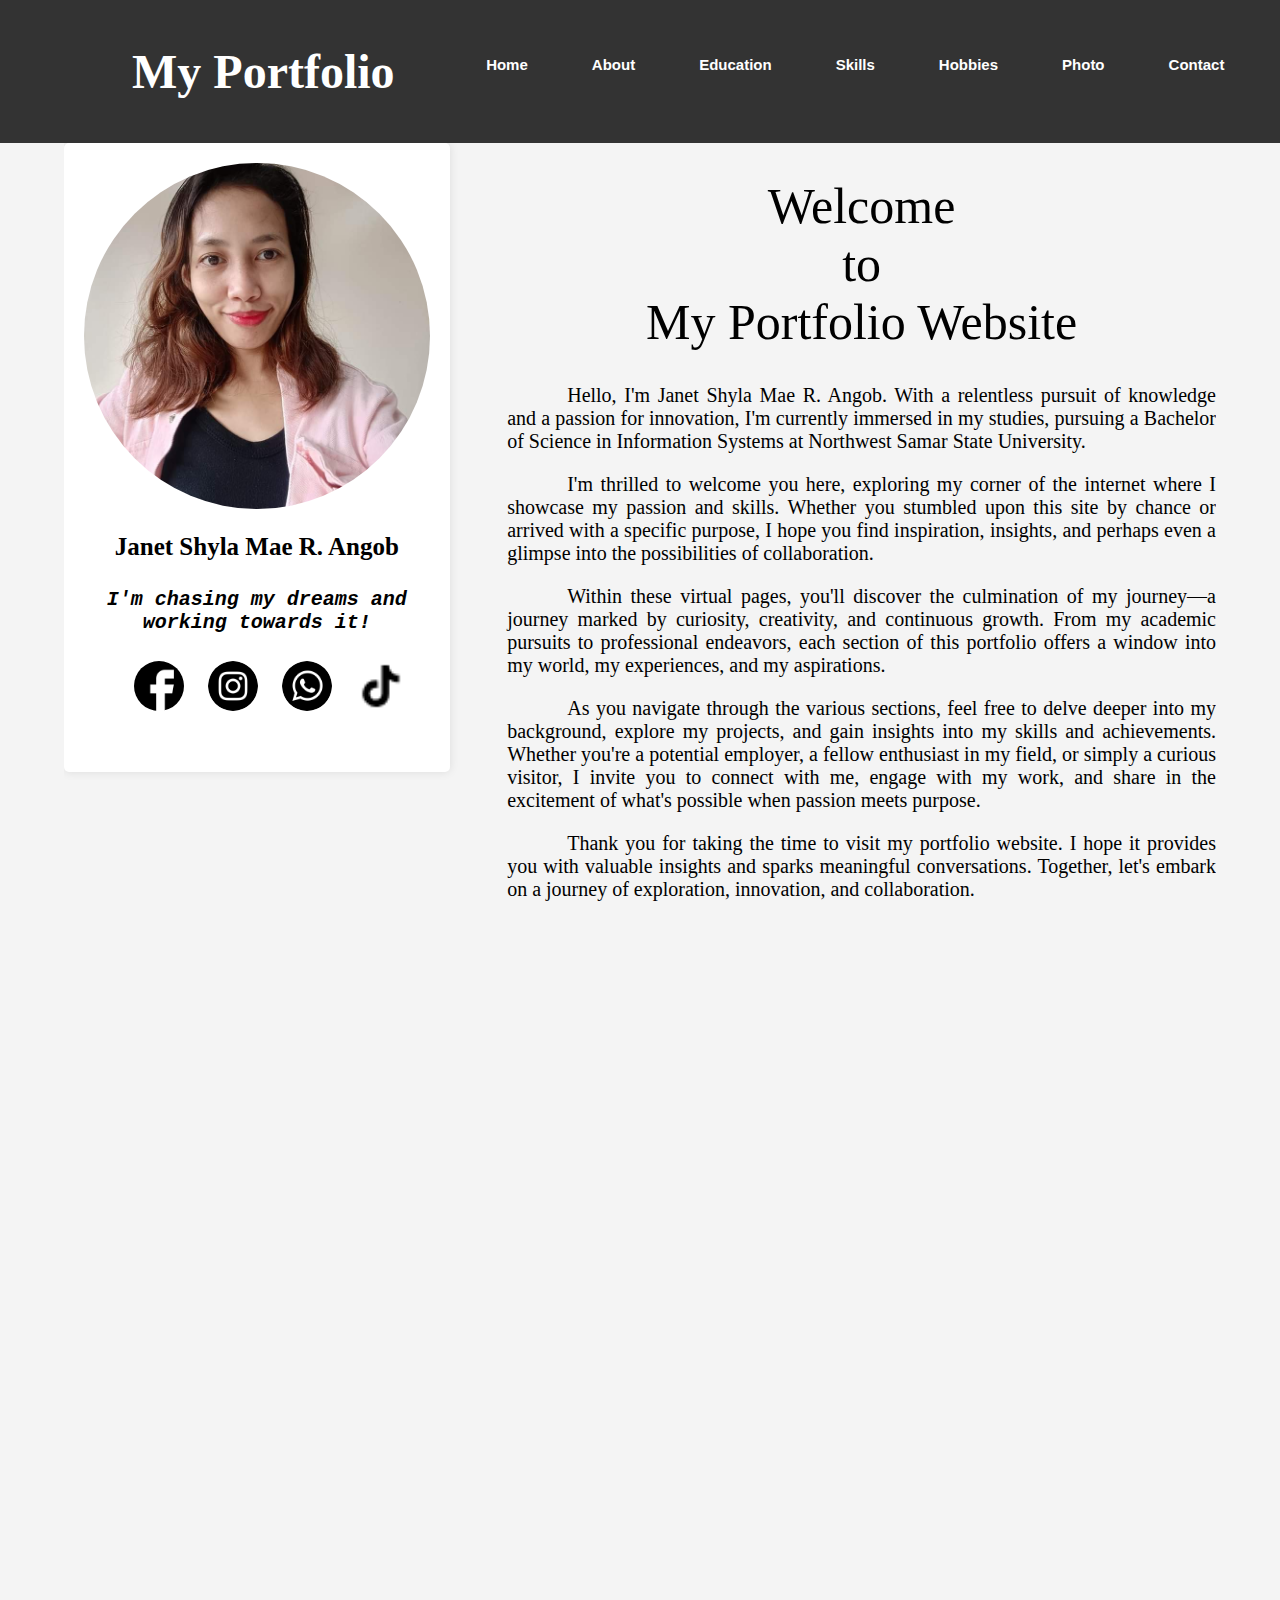
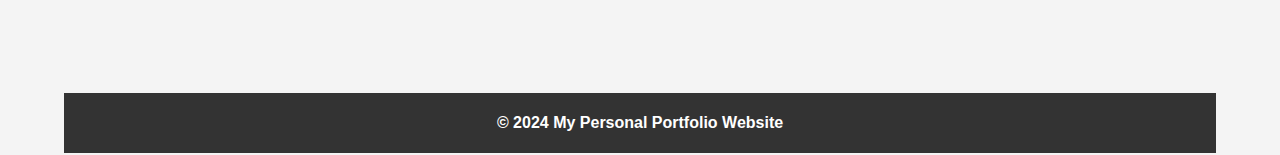
<file: index.html>
<!DOCTYPE html>
<html lang="en">
<head>
    <meta charset="UTF-8">
    <meta name="viewport" content="width=device-width, initial-scale=1.0">
    <title>Janet's Portfolio Websites</title>
    <link rel="stylesheet" href="style.css">
</head>
<body>
    <div>
        <nav>
            <ul>
                <li><a class="active" href="index.html">Home</a></li>
                <li><a href="about.html">About</a></li>
                <li><a href="education.html">Education</a></li>
                <li><a href="skills.html">Skills</a></li>
                <li><a href="hobbies.html">Hobbies</a></li>
                <li><a href="photo.html">Photo</a></li>
                <li><a href="contact.html">Contact</a></li>
            </ul>
        </nav>
    </div>

    <header>
        <h1>My Portfolio</h1>
    </header>
    <div class="container">     
       <div class="profile">
            <img src="janet id pic.jpg" alt="Profile Picture">
            <h2>Janet Shyla Mae R. Angob</h2>
            <h4>I'm chasing my dreams and working towards it!</h4>
            <ul class="social-icons">
                <li><a href="https://www.facebook.com/janetshylamae?mibextid=kFxxJD" target="_blank"> <img src="facebook_1051309.png"</i></a></li>
                <li><a href="https://instagram.com/janetshylamae" target="_blank"> <img src="instagram_1384015.png"</i></a></li>
                <li><a href="https://api.whatsapp.com/send?phone=+639915280059&text=Hello, more information!" target="_blank"> <img src="whatsapp_1384007.png"</i></a></li>
                <li><a href="https://www.tiktok.com/@janetshylamae?_t=8lMFdGzPAm5&_r=1" target="_blank"> <img src="tiktok-logo-24.png"</i></a></li>
            </ul>
        </div>
        
        <div class ="home">
            <div class ="home">
                <h1><span>Welcome</span> <br> <span>to</span> <br> <span>My</span> <span>Portfolio</span> <span>Website</span></h1>
    
                 <p>Hello, I'm Janet Shyla Mae R. Angob. With a relentless pursuit of knowledge and a passion for 
                    innovation, I'm currently immersed in my studies, pursuing a Bachelor of Science in 
                    Information Systems at Northwest Samar State University.</p>
                <p>I'm thrilled to welcome you here, exploring my corner of the internet where I showcase my 
                    passion and skills. Whether you stumbled upon this site by chance or arrived with a specific 
                    purpose, I hope you find inspiration, insights, and perhaps even a glimpse into the 
                    possibilities of collaboration.</p>
                <p>Within these virtual pages, you'll discover the culmination of my journey—a journey marked by 
                    curiosity, creativity, and continuous growth. From my academic pursuits to professional 
                    endeavors, each section of this portfolio offers a window into my world, my experiences, and 
                    my aspirations.</p>
                <p>As you navigate through the various sections, feel free to delve deeper into my background, 
                    explore my projects, and gain insights into my skills and achievements. Whether you're a 
                    potential employer, a fellow enthusiast in my field, or simply a curious visitor, I invite 
                    you to connect with me, engage with my work, and share in the excitement of what's possible 
                    when passion meets purpose.</p>
                <p>Thank you for taking the time to visit my portfolio website. I hope it provides you with 
                    valuable insights and sparks meaningful conversations. Together, let's embark on a journey of 
                    exploration, innovation, and collaboration.</p>
        </div>
           

             
</div>
    
    <footer>
        <p>&copy; 2024 My Personal Portfolio Website</p>
    </footer>

</body>
</html>
</file>
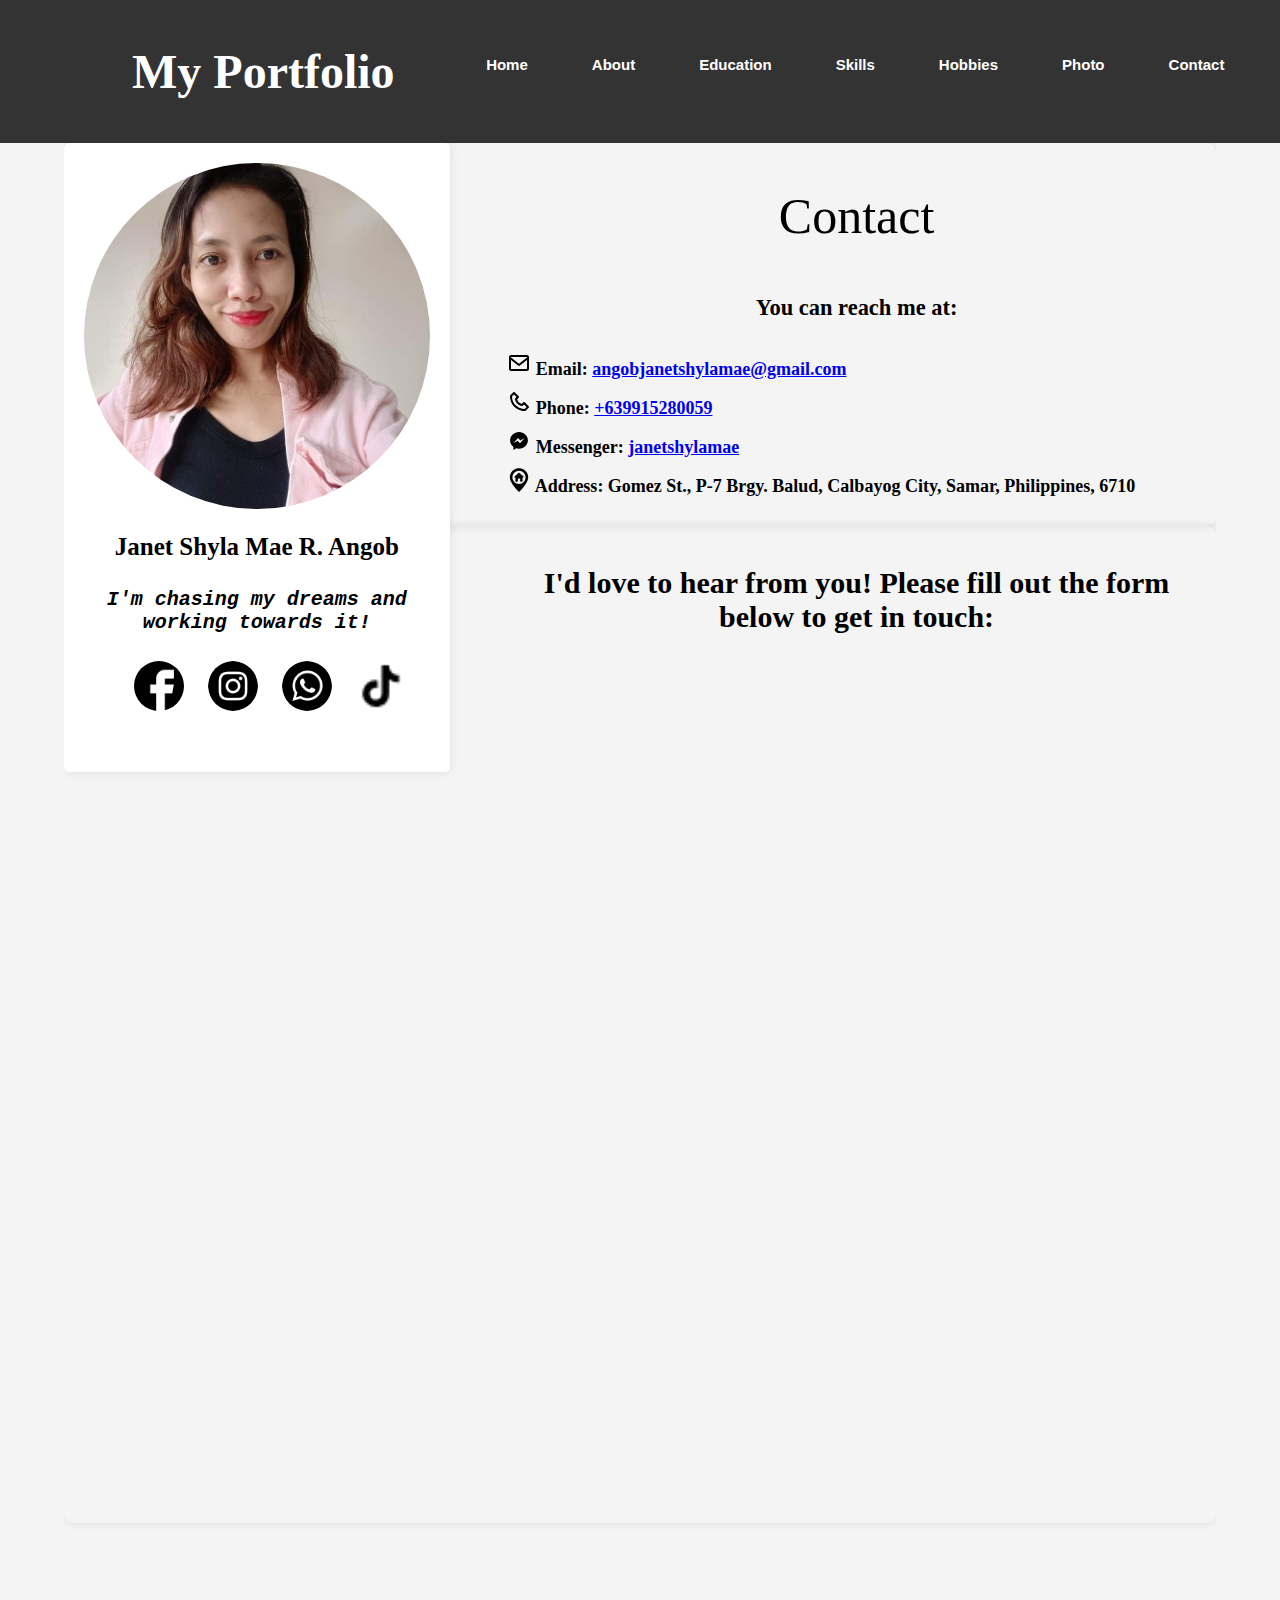
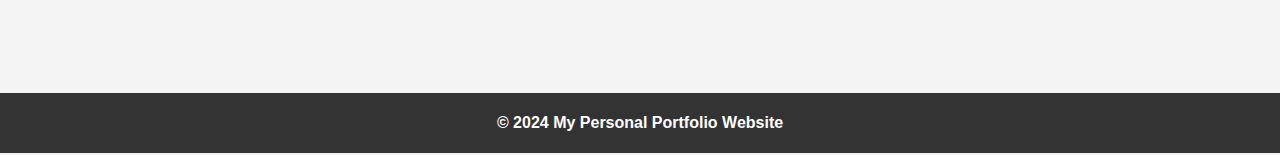
<file: contact.html>
<!DOCTYPE html>
<html lang="en">
<head>
    <meta charset="UTF-8">
    <meta name="viewport" content="width=device-width, initial-scale=1.0">
    <title>Contact</title>
    <link rel="stylesheet" href="style.css">
</head>
<body>
    <div>
        <nav>
            <ul>
                <li><a href="index.html">Home</a></li>
                <li><a href="about.html">About</a></li>
                <li><a href="education.html">Education</a></li>
                <li><a href="skills.html">Skills</a></li>
                <li><a href="hobbies.html">Hobbies</a></li>
                <li><a href="photo.html">Photo</a></li>
                <li><a class="active" href="contact.html">Contact</a></li>
            </ul>
        </nav>
    </div>

        <header>
            <h1>My Portfolio</h1>
        </header>
        <div class="container">
            <div class="profile">
                <img src="janet id pic.jpg" alt="Profile Picture">
                <h2>Janet Shyla Mae R. Angob</h2>
                <h4>I'm chasing my dreams and working towards it!</h4>
                <ul class="social-icons">
                    <li><a href="https://www.facebook.com/janetshylamae?mibextid=kFxxJD" target="_blank"> <img src="facebook_1051309.png"</i></a></li>
                    <li><a href="https://instagram.com/janetshylamae" target="_blank"> <img src="instagram_1384015.png"</i></a></li>
                    <li><a href="https://wa.me/qr/QV6JDZJONUANC1" target="_blank"> <img src="whatsapp_1384007.png"</i></a></li>
                    <li><a href="https://www.tiktok.com/@janetshylamae?_t=8lMFdGzPAm5&_r=1" target="_blank"> <img src="tiktok-logo-24.png"</i></a></li>
                </ul>
            </div>
    
      
        </header>
  
        <div class="contact">
            <h1><span>Contact</span></h1>
            <p><h3>You can reach me at:</h3></p>

                <ul>
                    <li><img src="envelope-regular-24.png"> Email: <a href="mailto: angobjanetshylamae@gmail.com">angobjanetshylamae@gmail.com</a></li>
                    <li><img src="phone-regular-24.png"> Phone: <a href="tel:+639915280059">+639915280059</a></li>
                    <li><img src="messenger-logo-24.png"> Messenger: <a href="https://m.me/janetshylamae" target="_blank">janetshylamae</a></li>
                    <li><img src="home_3203071.png"> Address: Gomez St., P-7 Brgy. Balud, Calbayog City, Samar, Philippines, 6710</li>
                </ul>
        </div>
            <div class="contact">
                <h2><p>I'd love to hear from you! Please fill out the form below to get in touch:</p></h2>
                <div class="form-container">
                    <iframe src="https://docs.google.com/forms/d/e/1FAIpQLScFDusjQ1h1ZbS2q9t3jSyKWdUYWKQmjYRYVRH6Z60IZ4z3Lg/viewform?embedded=true" width="100%" height="600" frameborder="0" marginheight="0" marginwidth="0">Loading…</iframe>
                </div>
            </div>
        </div>
    </div>

    <footer>
        <p>&copy; 2024 My Personal Portfolio Website</p>
    </footer>
    
</body>
</html>
</file>
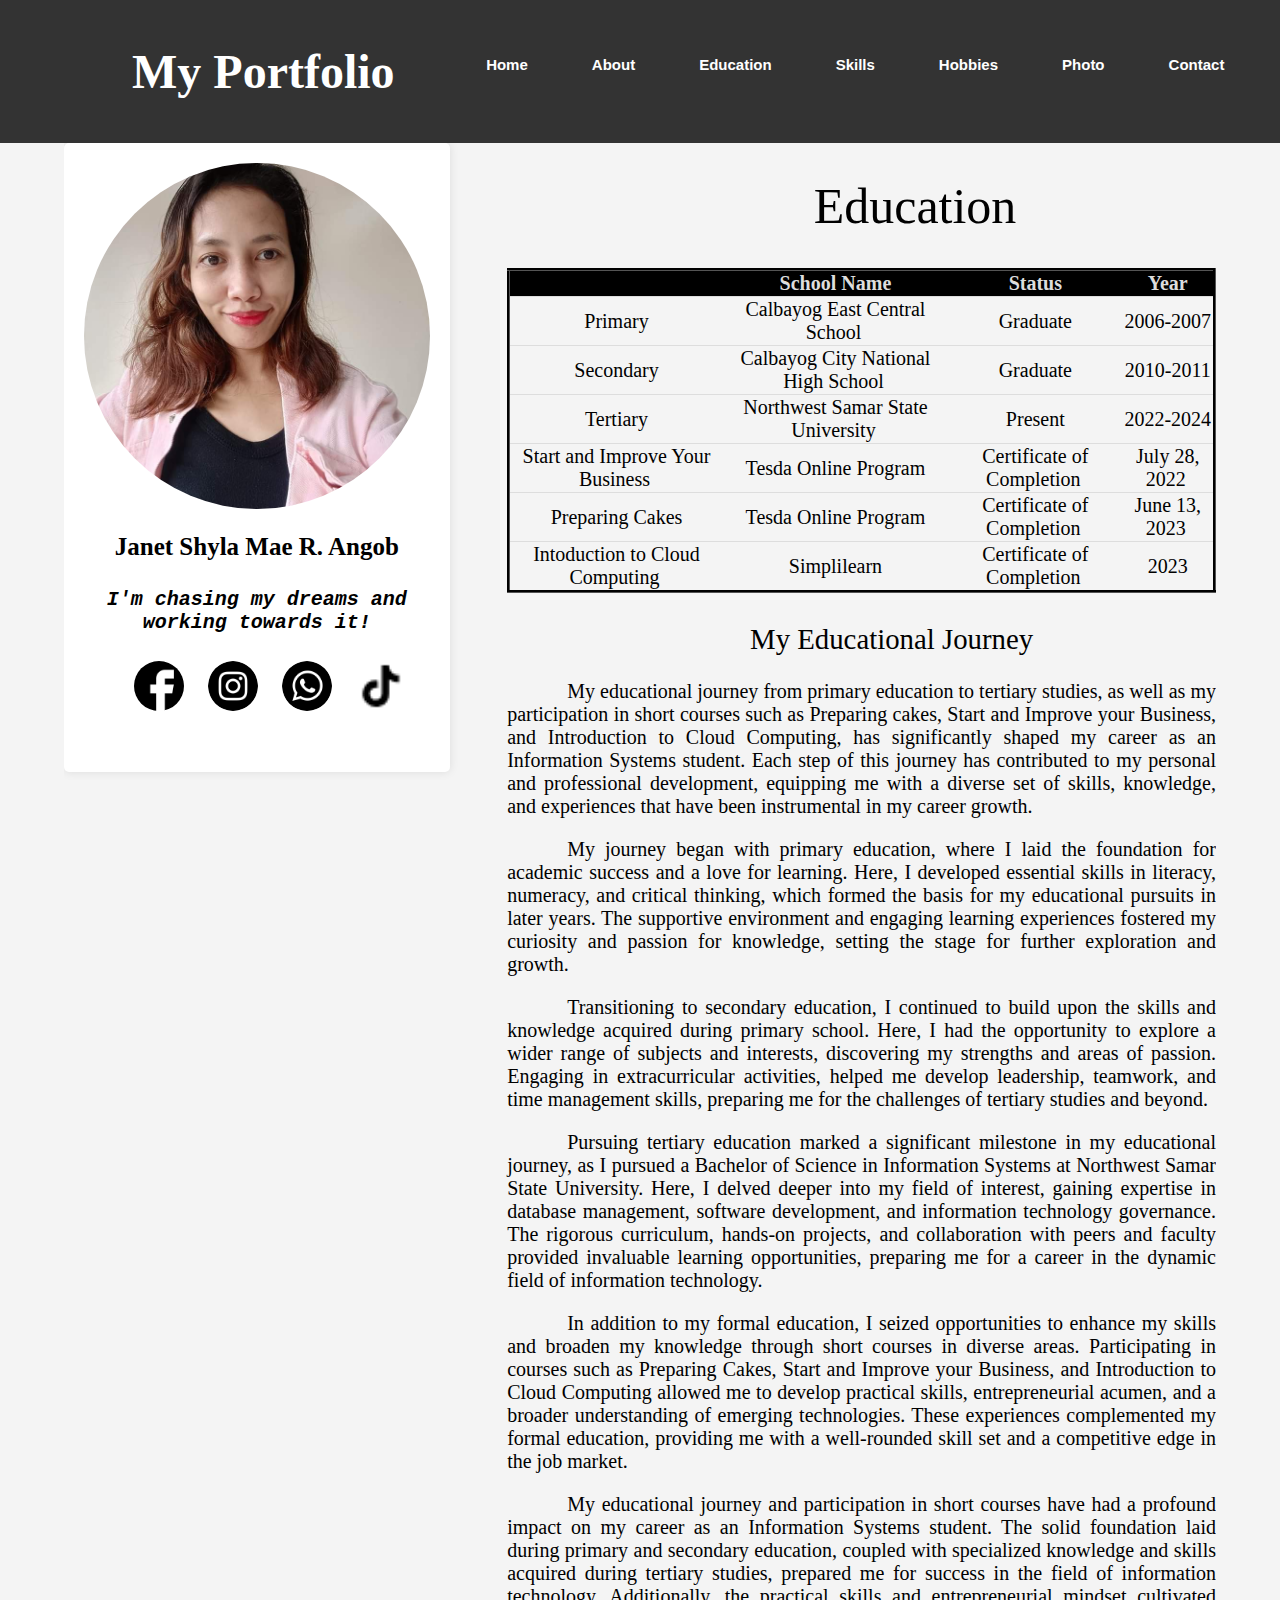
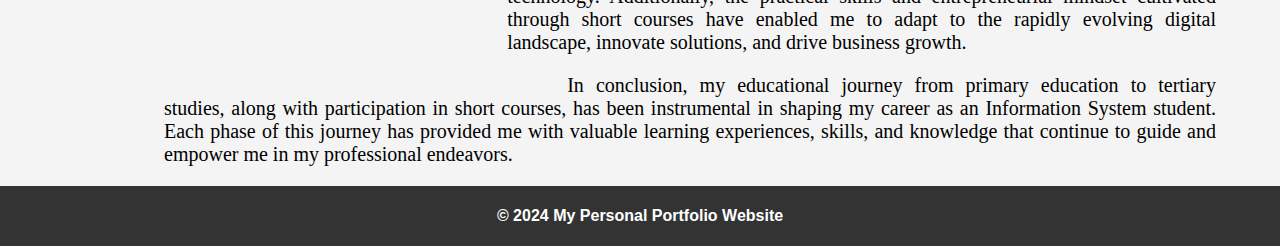
<file: education.html>
<!DOCTYPE html>
<html lang="en">
<head>
    <meta charset="UTF-8">
    <meta name="viewport" content="width=device-width, initial-scale=1.0">
    <title>Education</title>
    <link rel="stylesheet" href="style.css">
</head>
<body>
    <div>
        <nav>
            <ul>
                <li><a href="index.html">Home</a></li>
                <li><a href="about.html">About</a></li>
                <li><a class="active" href="education.html">Education</a></li>
                <li><a href="skills.html">Skills</a></li>
                <li><a href="hobbies.html">Hobbies</a></li>
                <li><a href="photo.html">Photo</a></li>
                <li><a href="contact.html">Contact</a></li>
            </ul>
        </nav>
    </div>

    <header>
        <h1>My Portfolio</h1>
    </header>
    <div class="container">
        <div class="profile">
            <img src="janet id pic.jpg" alt="Profile Picture">
            <h2>Janet Shyla Mae R. Angob</h2>
            <h4>I'm chasing my dreams and working towards it!</h4>
            <ul class="social-icons">
                <li><a href="https://www.facebook.com/janetshylamae?mibextid=kFxxJD" target="_blank"> <img src="facebook_1051309.png"</i></a></li>
                <li><a href="https://instagram.com/janetshylamae" target="_blank"> <img src="instagram_1384015.png"</i></a></li>
                <li><a href="https://wa.me/qr/QV6JDZJONUANC1" target="_blank"> <img src="whatsapp_1384007.png"</i></a></li>
                <li><a href="https://www.tiktok.com/@janetshylamae?_t=8lMFdGzPAm5&_r=1" target="_blank"> <img src="tiktok-logo-24.png"</i></a></li>
            </ul>
        </div>

        <div class="education">
            <h1><span>Education</span></h1>
                <table>
                    <tr>
                        <th></th>
                        <th>School Name</th>
                        <th>Status</th>
                        <th>Year</th>
                    </tr>

                    <tr>
                        <td>Primary</td>
                        <td>Calbayog East Central School</td>
                        <td>Graduate</td>
                        <td>2006-2007</td>
                    </tr>
                     
                    <tr>
                        <td>Secondary</td>
                        <td>Calbayog City National High School</td>
                        <td>Graduate</td>
                        <td>2010-2011</td>
                    </tr>
                    
                    <tr>
                        <td>Tertiary</td>
                        <td>Northwest Samar State University</td>
                        <td>Present</td>
                        <td>2022-2024</td>
                    </tr>

                    <tr>
                        <td>Start and Improve Your Business</td>
                        <td>Tesda Online Program</td>
                        <td>Certificate of Completion</td>
                        <td>July 28, 2022</td>
                    </tr>
                    
                    <tr>
                        <td>Preparing Cakes</td>
                        <td>Tesda Online Program</td>
                        <td>Certificate of Completion</td>
                        <td>June 13, 2023</td>
                    </tr>

                    <tr>
                        <td>Intoduction to Cloud Computing</td>
                        <td>Simplilearn</td>
                        <td>Certificate of Completion</td>
                        <td>2023</td>
                    </tr>
                </table>

                <h2><span>My Educational</span> <span>Journey</span></h2>
                    
                    <p>My educational journey from primary education to tertiary studies, 
                            as well as my participation in short courses such as Preparing cakes, 
                            Start and Improve your Business, and Introduction to Cloud Computing, 
                            has significantly shaped my career as an Information Systems student. 
                            Each step of this journey has contributed to my personal and professional 
                            development, equipping me with a diverse set of skills, knowledge, and 
                            experiences that have been instrumental in my career growth.</p>
    
                        <p>My journey began with primary education, where I laid the foundation for 
                            academic success and a love for learning. Here, I developed essential 
                            skills in literacy, numeracy, and critical thinking, which formed the basis 
                            for my educational pursuits in later years. The supportive environment and 
                            engaging learning experiences fostered my curiosity and passion for knowledge, 
                            setting the stage for further exploration and growth.</p>

                        <p>Transitioning to secondary education, I continued to build upon the skills and 
                            knowledge acquired during primary school. Here, I had the opportunity to explore
                            a wider range of subjects and interests, discovering my strengths and areas of 
                            passion. Engaging in extracurricular activities, helped me develop leadership, 
                            teamwork, and time management skills, preparing me for the challenges of tertiary 
                            studies and beyond.</p>
             
                        <p>Pursuing tertiary education marked a significant milestone in my educational 
                            journey, as I pursued a Bachelor of Science in Information Systems at Northwest 
                            Samar State University. Here, I delved deeper into my field of interest, gaining 
                            expertise in database management, software development, and information technology 
                            governance. The rigorous curriculum, hands-on projects, and collaboration with peers 
                            and faculty provided invaluable learning opportunities, preparing me for a career in 
                            the dynamic field of information technology.</p>

                        <p>In addition to my formal education, I seized opportunities to enhance my skills and 
                            broaden my knowledge through short courses in diverse areas. Participating in courses 
                            such as Preparing Cakes, Start and Improve your Business, and Introduction to Cloud 
                            Computing allowed me to develop practical skills, entrepreneurial acumen, and a broader 
                            understanding of emerging technologies. These experiences complemented my formal 
                            education, providing me with a well-rounded skill set and a competitive edge in the 
                            job market.</p>
          
                        <p>My educational journey and participation in short courses have had a profound impact 
                            on my career as an Information Systems student. The solid foundation laid during primary 
                            and secondary education, coupled with specialized knowledge and skills acquired during 
                            tertiary studies, prepared me for success in the field of information technology. 
                            Additionally, the practical skills and entrepreneurial mindset cultivated through short 
                            courses have enabled me to adapt to the rapidly evolving digital landscape, innovate 
                            solutions, and drive business growth.</p>
                        
                        <p>In conclusion, my educational journey from primary education to tertiary studies, along 
                            with participation in short courses, has been instrumental in shaping my career as an 
                            Information System student. Each phase of this journey has provided me with valuable 
                            learning experiences, skills, and knowledge that continue to guide and empower me in 
                            my professional endeavors.</p>
            </div>
        </div>
        <footer>
            <p>&copy; 2024 My Personal Portfolio Website</p>
        </footer>
</body>
</html>
</file>
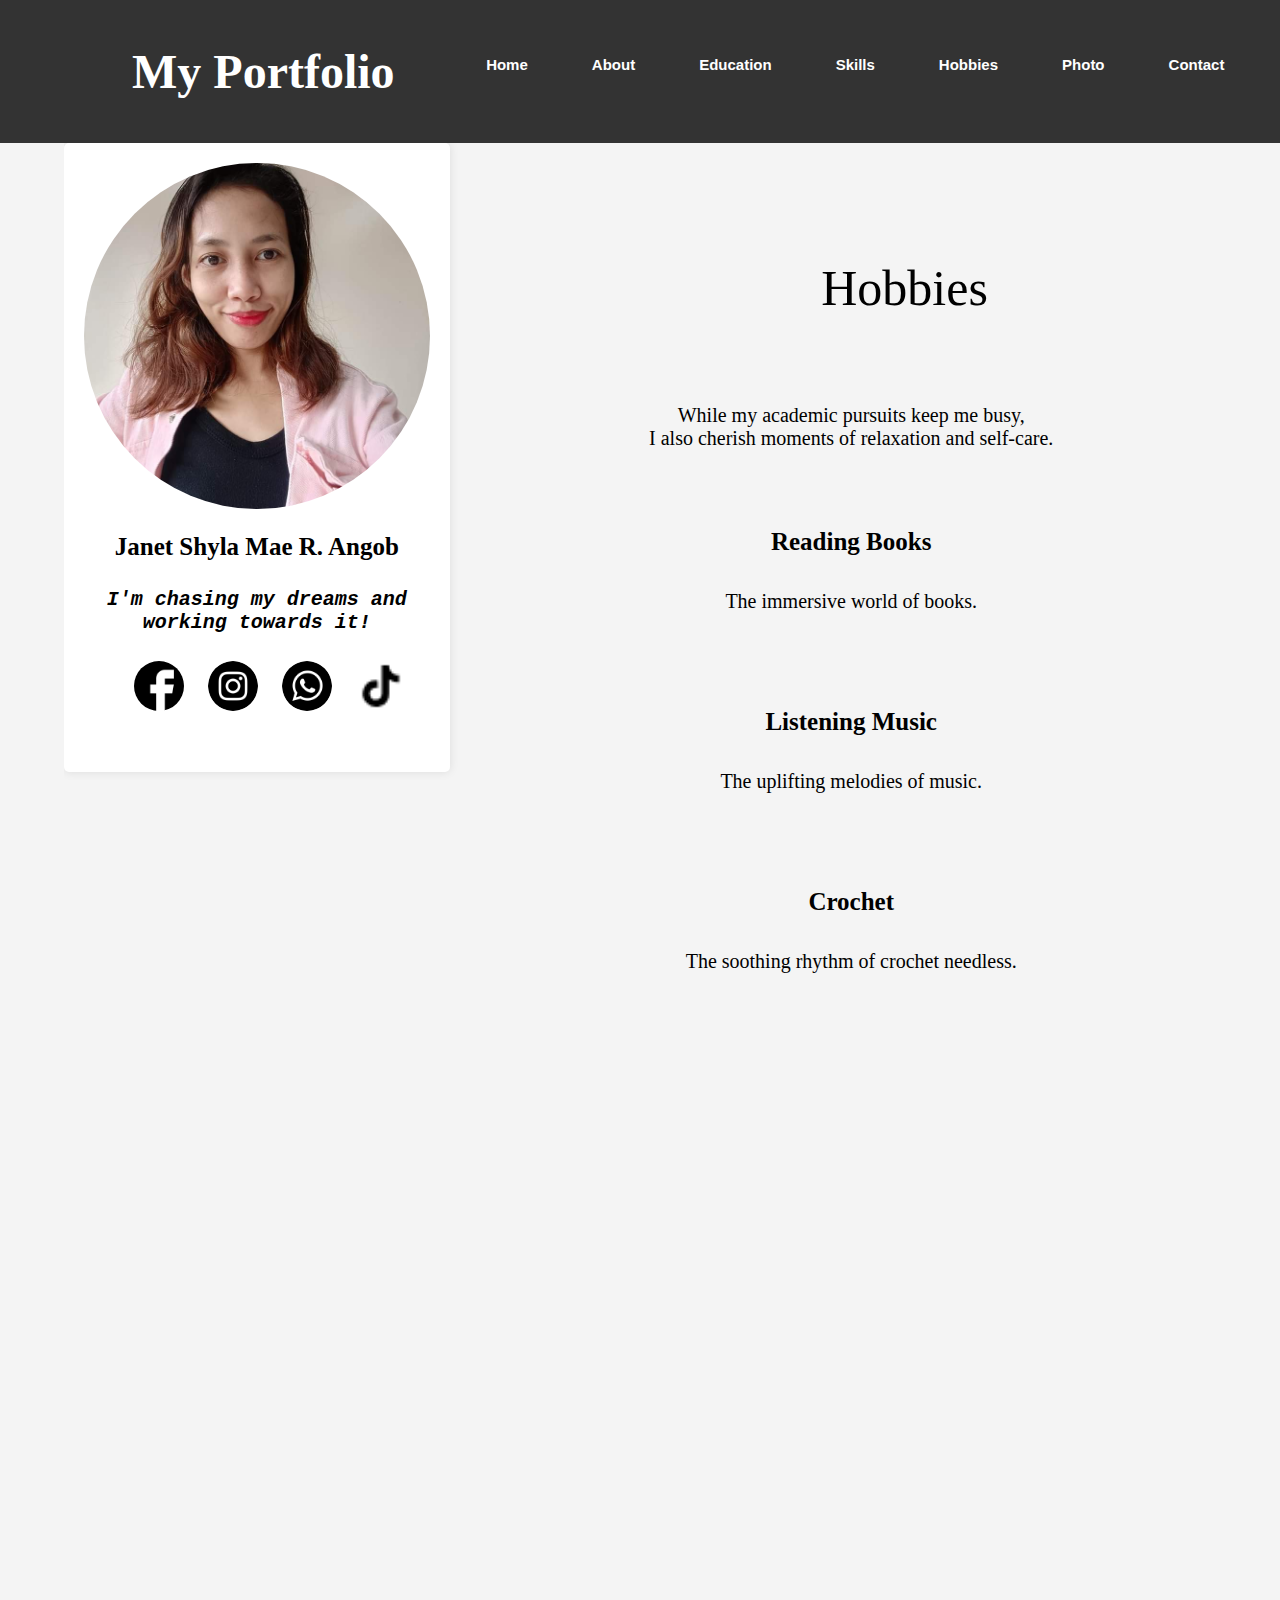
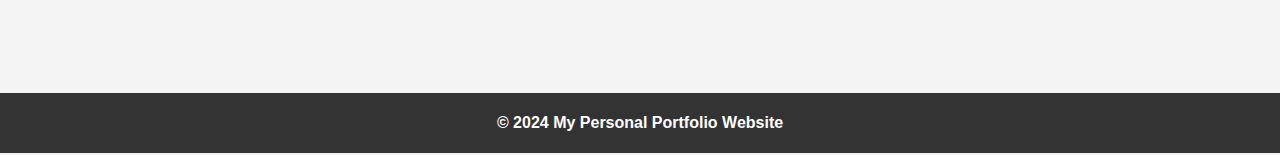
<file: hobbies.html>
<!DOCTYPE html>
<html lang="en">
<head>
    <meta charset="UTF-8">
    <meta name="viewport" content="width=device-width, initial-scale=1.0">
    <title>Hobbies</title>
    <link rel="stylesheet" href="style.css">
</head>
<body>
    <div>
        <nav>
            <ul>
                <li><a href="index.html">Home</a></li>
                <li><a href="about.html">About</a></li>
                <li><a href="education.html">Education</a></li>
                <li><a href="skills.html">Skills</a></li>
                <li><a class="active" href="hobbies.html">Hobbies</a></li>
                <li><a href="photo.html">Photo</a></li>
                <li><a href="contact.html">Contact</a></li>
            </ul>
        </nav>
    </div>

    <header>
        <h1>My Portfolio</h1>
    </header>
    <div class="container">
        <div class="profile">
            <img src="janet id pic.jpg" alt="Profile Picture">
            <h2>Janet Shyla Mae R. Angob</h2>
            <h4>I'm chasing my dreams and working towards it!</h4>
            <ul class="social-icons">
                <li><a href="https://www.facebook.com/janetshylamae?mibextid=kFxxJD" target="_blank"> <img src="facebook_1051309.png"</i></a></li>
                <li><a href="https://instagram.com/janetshylamae" target="_blank"> <img src="instagram_1384015.png"</i></a></li>
                <li><a href="https://wa.me/qr/QV6JDZJONUANC1" target="_blank"> <img src="whatsapp_1384007.png"</i></a></li>
                <li><a href="https://www.tiktok.com/@janetshylamae?_t=8lMFdGzPAm5&_r=1" target="_blank"> <img src="tiktok-logo-24.png"</i></a></li>
            </ul>
        </div>

        <div class="hobbies">
            <div class="container">
                <h1><span>Hobbies</span></h1>
                   
                    <div class="row">
                        <div class="card hobbiesText">
                            <div class="card-body">
                                <h4 class="card-title"></h4>
                                    <p class="card-text"> While  my academic pursuits keep me busy, <br> I also cherish moments of relaxation and self-care.</p>
                            </div>
                        </div>  
                    </div>
               
                
                <div class="row1">
                        <div class="card hobbiesText1">
                            <div class="card-body1">
                                <h4 class="card-title1">Reading Books</h4>
                                    <p class="card-text1"> The immersive world of books.</p>
                            </div>
                        </div>  
                </div>

                <div class="row2">
                        <div class="card hobbiesText2">
                            <div class="card-body2">
                                <h4 class="card-title2">Listening Music</h4>
                                    <p class="card-text2"> The uplifting melodies of music.</p>
                            </div>
                        </div>  
                </div>

                <div class="row3">
                    <div class="card hobbiesText3">
                        <div class="card-body">
                            <h4 class="card-title3">Crochet</h4>
                                <p class="card-text3"> The soothing rhythm of crochet needless.</p>
                        </div>
                    </div>  
                </div>

                    </div>
                        </div>
        </div>

        <footer>
            <p>&copy; 2024 My Personal Portfolio Website</p>
        </footer>

    </body>
    </html>
</file>
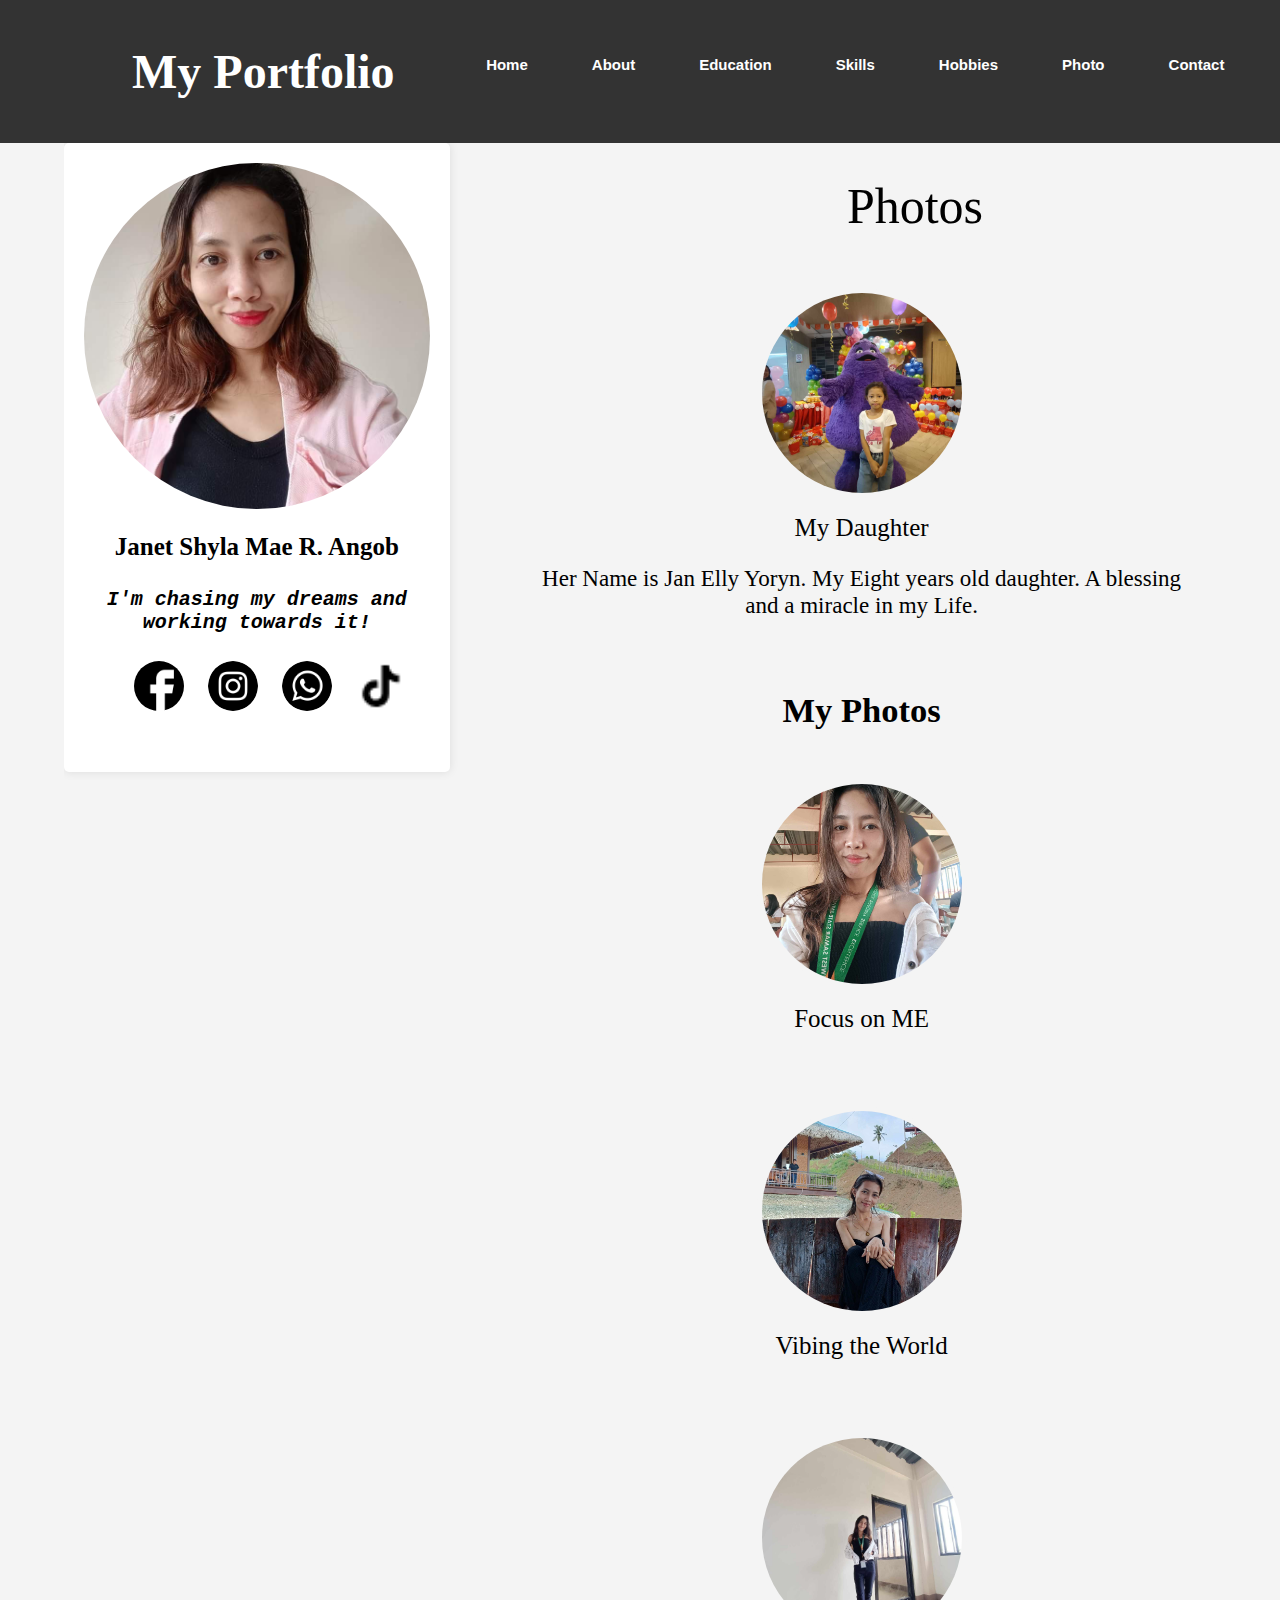
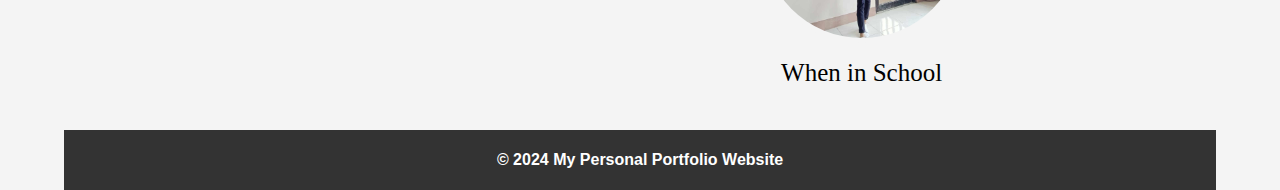
<file: photo.html>
<!DOCTYPE html>
<html lang="en">
<head>
    <meta charset="UTF-8">
    <meta name="viewport" content="width=device-width, initial-scale=1.0">
    <title>Janet's Websites</title>
    <link rel="stylesheet" href="style.css">
</head>
<body>
    <div>
        <nav>
            <ul>
                <li><a href="index.html">Home</a></li>
                <li><a href="about.html">About</a></li>
                <li><a href="education.html">Education</a></li>
                <li><a href="skills.html">Skills</a></li>
                <li><a href="hobbies.html">Hobbies</a></li>
                <li><a href="photo.html">Photo</a></li>
                <li><a class="active" href="contact.html">Contact</a></li>
            </ul>
        </nav>
    </div>

    <header>
        <h1>My Portfolio</h1>
    </header>
    <div class="container">
        <div class="profile">
            <img src="janet id pic.jpg" alt="Profile Picture">
            <h2>Janet Shyla Mae R. Angob</h2>
            <h4>I'm chasing my dreams and working towards it!</h4>
            <ul class="social-icons">
                <li><a href="https://www.facebook.com/janetshylamae?mibextid=kFxxJD" target="_blank"> <img src="facebook_1051309.png"</i></a></li>
                <li><a href="https://instagram.com/janetshylamae" target="_blank"> <img src="instagram_1384015.png"</i></a></li>
                <li><a href="https://wa.me/qr/QV6JDZJONUANC1" target="_blank"> <img src="whatsapp_1384007.png"</i></a></li>
                <li><a href="https://www.tiktok.com/@janetshylamae?_t=8lMFdGzPAm5&_r=1" target="_blank"> <img src="tiktok-logo-24.png"</i></a></li>
            </ul>
        </div>
        <div class="photos">
            <h1><span>Photos</span></h1>
            <div class="photos" id="photos">
            <div class="min-width">
                <div class="carousel owl-carousel">
                    <div class="card">
                        <div class="box">
                            <img src="jaja.jpg" alt="">
                            <div class="text">My Daughter</div>
                            <p>Her Name is Jan Elly Yoryn. My Eight years old daughter. A blessing and a miracle in my Life.</p>
                        </div>
                    </div>
                    
                    <h2 class="title">My Photos</h2>

                    <div class="card">
                        <div class="box">
                            <img src="img1.jpg" alt="">
                            <div class="text">Focus on ME</div>
                            <p></p>
                        </div>
                    </div>
                    <div class="card">
                        <div class="box">
                            <img src="img2.jpg" alt="">
                            <div class="text">Vibing the World</div>
                            <p></p>
                        </div>
                    </div>
                    <div class="card">
                        <div class="box">
                            <img src="img3.jpg" alt="">
                            <div class="text">When in School</div>
                            <p></p>
                        </div>
                    </div>
                    </div>
                </div>
            </div>
            </div>
        <footer>
            <p>&copy; 2024 My Personal Portfolio Website</p>
        </footer>
    </div>
    </body>
    </html>
</file>
<file: style.css>
body {
    margin: 0;
    padding: 0;
    background-color: #f4f4f4;
    width: 100%;
}

header {
    background-color: #333;
    color: #fff;
    padding: 12px;
    text-align: left;
    text-indent: 120px;
    font-size: x-large;
    font-family: cursive;
    font-weight: bold;
}

header h1 {
    animation: slideInLeft 3s;
}

@keyframes slideInLeft {
    0% { transform: translateX(-100%); }
    100% { transform: translateX(0); }
}

.slide-in-left {
    animation: slideInLeft 3s;
}

/* Mobile View Adjustments */
@media (max-width: 768px) {
    header {
        text-indent: 20px;
        font-size: large;
        padding: 10px;
        text-align: center;
    }

    header h1 {
        font-size: 24px;
    }
}

/* Nav */
nav {
    width: 90%;
    position: absolute;
    top: 0;
    left: 0;
    padding: 40px 8%;
    display: flex;
    align-items: center;
    justify-content: end;
}

nav ul li {
    list-style: none;
    display: inline-block;
    margin-left: 0px;
}

nav ul li a {
    font-family: sans-serif;
    text-decoration: none;
    color: #fff;
    font-weight: bold;
    font-size: 15px;
    border-radius: 200px;
    padding: 10px 30px;
}

nav ul li a:hover {
    background-color: rgb(148, 68, 11);
}

.container {
    width: 90%;
    margin: auto;
    overflow: hidden;
}

.profile {
    float: left;
    width: 30%;
    padding: 20px;
    background-color: #fff;
    border-radius: 5px;
    box-shadow: 0 0 10px rgba(0, 0, 0, 0.1);
    margin-right: 5%;
    margin-bottom: 80%;
}

.profile img {
    width: 100%;
    border-radius: 50%;
    margin-bottom: 20px;
    animation: bounce 5s;
}

@keyframes bounce {
    0%, 20%, 50%, 80%, 100% { transform: translateY(0); }
    40% { transform: translateY(-20px); }
    60% { transform: translateY(-10px); }
}

.bounce {
    animation: bounce 1s;
}

.profile h2 {
    text-align: center;
    font-weight: bolder;
    font-family: cursive;
    font-size: 25px;
    margin-top: 0;
}

.profile h4 {
    text-align: center;
    font-family: monospace;
    font-size: 20px;
    font-style: italic;
    justify-content: center;
}

.profile .social-icons img {
    display: inline-flex;
    align-items: center;
    height: 50px;
    width: 50px;
    list-style: none;
    padding: 0;
    text-align: center;
}

.profile .social-icons li {
    display: inline-block;
    margin: 0 10px;
}

.profile .social-icons li a {
    color: #333;
    font-size: 20px;
    text-decoration: none;
}

/* Mobile View Adjustments */
@media (max-width: 768px) {
    nav {
        padding: 20px 0%;
        justify-content: center;
    }

    nav ul li {
        display: inline-flex;
        margin-bottom: 5px;
        margin-top: 5%;
    }

    nav ul li a {
        font-size: 12px;
        padding: 8px 5px;
    }

    .container {
        width: 100%;
        margin: auto;
        overflow: hidden;
    }

    .profile {
        width: 100%;
        margin-right: 0;
        margin-bottom: 20px;
    }

    .profile h2 {
        font-size: 20px;
    }

    .profile h4 {
        font-size: 16px;
    }

    .profile .social-icons img {
        height: 40px;
        width: 40px;
    }

    .profile .social-icons li {
        margin: 0 5px;
    }
}

/* Home */
.home {
    justify-content: center;
    text-align: center;
    font-size: larger;
    margin-top: 5px;
}

.home h1 {
    font-weight: lighter;
    font-family: fantasy;
    font-size: 50px;
}

.home h1 > span {
    animation: glow 2s ease-in-out infinite;
}

@keyframes glow {
    0%, 100% {
        color: #fff;
        text-shadow: 0 0 12px #c57600, 0 0 50px #c57600, 0 0 100px #c57600;
    }

    10%, 90% {
        color: #101111;
        text-shadow: none;
    }
}

.home h1 > span:nth-child(1) {
    animation-delay: 4.1s;
}

.home h1 > span:nth-child(2) {
    animation-delay: 4.2s;
}

.home h1 > span:nth-child(3) {
    animation-delay: 4.3s;
}

.home h1 > span:nth-child(4) {
    animation-delay: 4.4s;
}

.home h1 > span:nth-child(5) {
    animation-delay: 4.5s;
}

.home h1 > span:nth-child(6) {
    animation-delay: 4.6s;
}

.home h1 > span:nth-child(7) {
    animation-delay: 4.7s;
}

.home p {
    justify-content: center;
    font-family: serif;
    text-align: justify;
    text-indent: 60px;
    font-size: 20px;
    margin-left: 100px;
}

/* Mobile View Adjustments */
@media (max-width: 768px) {
    .home {
        font-size: medium;
        padding: 20px;
    }

    .home h1 {
        font-size: 35px;
    }

    .home p {
        text-indent: 20px;
        margin-left: 0;
        font-size: 18px;
    }
}

/* About */
.about {
    justify-content: center;
    text-align: center;
    font-size: larger;
    margin-top: 5px;
}

.about h1 {
    font-weight: lighter;
    font-family: fantasy;
    font-size: 50px;
}

.about h1 > span {
    animation: glow 3s ease-in-out infinite;
}

@keyframes glow {
    0%, 100% {
        color: #fff;
        text-shadow: 0 0 12px #c57600, 0 0 50px #c57600, 0 0 100px #c57600;
    }

    10%, 90% {
        color: #101111;
        text-shadow: none;
    }
}

.about h1 > span:nth-child(2) {
    animation-delay: 4.15s;
}

.about h1 > span:nth-child(3) {
    animation-delay: 4.25s;
}

.about p {
    justify-content: center;
    text-align: justify;
    text-indent: 60px;
    margin-bottom: 20px;
    margin-left: 100px;
    margin-top: 20px;
    font-size: 20px;
    font-family: serif;
}

/* Mobile View Adjustments */
@media (max-width: 768px) {
    .about {
        font-size: medium;
        padding: 20px;
    }

    .about h1 {
        font-size: 35px;
    }

    .about p {
        text-indent: 20px;
        margin-left: 0;
        font-size: 18px;
    }
}


/* Education */
.education {
    justify-content: center;
    font-size: larger;
    text-align: justify;
    margin-left: 100px;
}

.education h1 {
    font-family: fantasy;
    font-weight: lighter;
    font-size: 50px;
    text-align: center;
    margin-left: 450px;
}

.education h1 > span {
    animation: glow 2s ease-in-out infinite;
}

@keyframes glow {
    0%, 100% {
        color: #fff;
        text-shadow: 0 0 12px #c57600, 0 0 50px #c57600, 0 0 100px #c57600;
    }

    10%, 90% {
        color: #101111;
        text-shadow: none;
    }
}

.education h1 > span:nth-child(2) {
    animation-delay: 4s;
}

.education table {
    margin-left: 100px;
    table-layout: auto;
    border: 3px groove black;
    border-collapse: collapse;
}

.education tr:hover {
    background-color: #c57600;
}

.education th,
.education td {
    font-family: serif;
    text-align: center;
    text-indent: 4px;
    font-size: 20px;
    border-bottom: 1px solid #ddd;
}

.education th {
    font-weight: bolder;
    background-color: black;
    color: #ddd;
}

.education p {
    justify-content: center;
    text-align: justify;
    text-indent: 60px;
    margin-bottom: 20px;
    margin-top: 20px;
    font-size: 20px;
    font-family: serif;
}

.education h2 {
    margin-top: 30px;
    text-align: center;
    font-family: fantasy;
    font-weight: lighter;
    text-indent: 60px;
}

.education h2 > span {
    animation: glow 2s ease-in-out infinite;
}

@keyframes glow {
    0%, 100% {
        color: #fff;
        text-shadow: 0 0 12px #c57600, 0 0 50px #c57600, 0 0 100px #c57600;
    }

    10%, 90% {
        color: #101111;
        text-shadow: none;
    }
}

.education h2 > span:nth-child(2) {
    animation-delay: 5s;
}

.education h2 > span:nth-child(3) {
    animation-delay: 5.2s;
}

/* Mobile View Adjustments */
@media (max-width: 768px) {
    .education {
        margin-left: 0;
        font-size: medium;
        padding: 20px;
    }

    .education h1 {
        font-size: 35px;
        margin-left: 0;
    }

    .education table {
        margin-left: 0;
        width: 100%;
        font-size: 18px;
    }

    .education th, .education td {
        font-size: 16px;
        padding: 10px;
    }

    .education p {
        text-indent: 20px;
        font-size: 18px;
    }

    .education h2 {
        text-indent: 20px;
        font-size: 28px;
    }
}



/* Skills */
.skills {
    justify-content: center;
    font-size: larger;
    text-align: justify;
    margin-left: 100px;
}

.skills h1 {
    font-weight: lighter;
    font-family: fantasy;
    font-size: 50px;
    text-align: center;
}

.skills h1 > span {
    animation: glow 2s ease-in-out infinite;
}

@keyframes glow {
    0%, 100% {
        color: #fff;
        text-shadow: 0 0 12px #c57600, 0 0 50px #c57600, 0 0 100px #c57600;
    }

    10%, 90% {
        color: #101111;
        text-shadow: none;
    }
}

.skills h1 > span:nth-child(2) {
    animation-delay: 5s;
}

.skills ul {
    list-style-type: disc;
    padding: 0;
}

.skills h2 {
    text-align: center;
    color: #c57600;
    font-family: cursive;
    font-weight: bolder;
}

.skills li {
    font-size: 15px;
    font-weight: bolder;
    margin-bottom: 10px;
    margin-left: auto;
}

.progress-bar {
    background-color: #f0f0f0;
    border-radius: 5px;
    height: 15px;
    margin-top: 5px;
    margin-left: 450px;
}

.progress {
    background-color: #252525;
    border-radius: 5px;
    color: white;
    text-align: center;
    height: 100%;
    width: 0;
    transition: width 0.3s ease;
}

/* Mobile View Adjustments */
@media (max-width: 768px) {
    .skills {
        margin-left: 20px;
        font-size: medium;
    }

    .skills h1 {
        font-size: 35px;
    }

    .skills li {
        font-size: 13px;
    }

    .progress-bar {
        margin-left: 20px;
    }
}


/* Hobbies */

.hobbies h1 {
    font-weight: lighter;
    font-family: fantasy;
    font-size: 50px;
    text-align: center;
    margin-left: 450px;
    position: absolute;
    top: 25%;
    left: 29%;
}

.hobbies h1 > span {
    animation: glow 2s ease-in-out infinite;
}

@keyframes glow {
    0%, 100% {
        color: #fff;
        text-shadow: 0 0 12px #c57600, 0 0 50px #c57600, 0 0 100px #c57600;
    }

    10%, 90% {
        color: #101111;
        text-shadow: none;
    }
}

.hobbies h1 > span:nth-child(2) {
    animation-delay: 5s;
}

.hobbies p {
    font-family: serif;
    text-align: center;
    font-size: 20px;
}

.row {
    width: 40%;
    margin-left: 37%;
    top: 40%;
    position: absolute;
}

.hobbiesText.card {
    height: 120px;
    cursor: default;
    align-content: center;
    text-align: center;
}

.card-title {
    text-align: center;
    font-size: 25px;
}

.hobbiesText:hover {
    border: 2px solid #c57600;
}

.row1 {
    width: 40%;
    margin-left: 37%;
    top: 55%;
    position: absolute;
}

.hobbiesText1.card {
    height: 120px;
    cursor: default;
    align-content: center;
    text-align: center;
}

.card-title1 {
    text-align: center;
    font-size: 25px;
}

.hobbiesText1:hover {
    border: 2px solid #c57600;
}

.row2 {
    width: 40%;
    margin-left: 37%;
    top: 75%;
    position: absolute;
}

.hobbiesText2.card {
    height: 120px;
    cursor: default;
    align-content: center;
    text-align: center;
}

.card-title2 {
    text-align: center;
    font-size: 25px;
}

.hobbiesText2:hover {
    border: 2px solid #c57600;
}

.row3 {
    width: 40%;
    margin-left: 37%;
    top: 95%;
    position: absolute;
}

.hobbiesText3.card {
    height: 120px;
    cursor: default;
    align-content: center;
    text-align: center;
}

.card-title3 {
    text-align: center;
    font-size: 25px;
}

.hobbiesText3:hover {
    border: 2px solid #c57600;
}

/* Mobile View Adjustments */
@media (max-width: 768px) {
    .hobbies h1 {
        font-size: 35px;
        margin-left: 0;
        top: 125%;
        left: 10%;
        width: 80%;
        position: relative;
    }

    .row, .row1, .row2, .row3 {
        width: 80%;
        margin-left: 10%;
        position: relative;
        top: auto;
        margin-top: 40px;
    }

    .hobbiesText.card, .hobbiesText1.card, .hobbiesText2.card, .hobbiesText3.card {
        height: auto;
        padding: 25px;
    }

    .card-title, .card-title1, .card-title2, .card-title3 {
        font-size: 20px;
    }
}


/* Photos */
.photos {
    justify-content: center;
    text-align: center;
    font-size: larger;
    margin-left: 100px;
}

.photos h1 {
    font-weight: lighter;
    font-family: fantasy;
    font-size: 50px;
    text-align: center;
    margin-left: 450px;
}

.photos h1 > span {
    animation: glow 2s ease-in-out infinite;
}

@keyframes glow {
    0%, 100% {
        color: #fff;
        text-shadow: 0 0 12px #c57600, 0 0 50px #c57600, 0 0 100px #c57600;
    }

    10%, 90% {
        color: #101111;
        text-shadow: none;
    }
}

.photos h1 > span:nth-child(2) {
    animation-delay: 5s;
}

.photos .carousel .card {
    background: #f4f4f4;
    border-radius: 6px;
    padding: 20px 30px;
    text-align: center;
    overflow: hidden;
    transition: all 0.3s ease;
    margin-left: 100px;
    margin-top: 10px;
}

.photos h2 {
    text-align: center;
    font-weight: bolder;
}

.photos .carousel .card:hover {
    background: rgb(204, 201, 202);
}

.photos .carousel .card .box {
    display: absolute;
    flex-direction: column;
    align-items: center;
    justify-content: center;
    transition: all 0.3s ease;
}

.photos .carousel .card:hover .box {
    transform: scale(1.05);
}

.photos .carousel .card .text {
    font-size: 25px;
    font-weight: 500;
    margin: 10px 0 7px 0;
}

.photos .carousel .card img {
    height: 200px;
    width: 200px;
    object-fit: cover;
    border-radius: 50%;
    border: 5px solid #f4f4f4;
    transition: all 0.3s ease;
}

.photos .carousel .card:hover img {
    border-color: #1d1c1c;
}

.owl-dots {
    text-align: center;
    margin-top: 20px;
}

.owl-dot {
    height: 13px;
    width: 13px;
    margin: 0 5px;
    outline: none!important;
    border-radius: 50%;
    border: 2px solid crimson!important;
    transition: all 0.3s ease;
}

.owl-dot.active {
    width: 35px;
    border-radius: 14px;
}

.owl-dot.active,
.owl-dot:hover {
    background: crimson!important;
}

/* Mobile View Adjustments */
@media (max-width: 768px) {
    .photos {
        margin-left: 0;
        font-size: medium;
        padding: 20px;
    }

    .photos h1 {
        font-size: 35px;
        margin-left: 0;
    }

    .photos .carousel .card {
        margin-left: 0;
        margin-top: 20px;
        padding: 15px;
    }

    .photos .carousel .card .text {
        font-size: 20px;
    }

    .photos .carousel .card img {
        height: 150px;
        width: 150px;
    }

    .owl-dot {
        height: 10px;
        width: 10px;
        margin: 0 3px;
    }

    .owl-dot.active {
        width: 25px;
        border-radius: 12px;
    }
}


/* Contact */
.contact {
    justify-content: center;
    text-align: center;
    font-size: larger;
    border-radius: 10px;
    box-shadow: 0 0 10px rgba(0, 0, 0, 0.1);
    padding: 10px;
    flex: 1;
}

.contact h1 {
    font-weight: lighter;
    font-family: fantasy;
    font-size: 50px;
    margin-bottom: 50px;
}

.contact h1 > span {
    animation: glow 2s ease-in-out infinite;
}

@keyframes glow {
    0%, 100% {
        color: #fff;
        text-shadow: 0 0 12px #c57600, 0 0 50px #c57600, 0 0 100px #c57600;
    }

    10%, 90% {
        color: #101111;
        text-shadow: none;
    }
}

.contact h1 > span:nth-child(2) {
    animation-delay: 5s;
}

.contact h1 > span:nth-child(3) {
    animation-delay: 5.1s;
}

.contact p {
    justify-content: center;
    font-size: 30px;
}

.contact ul {
    list-style-type: none;
    padding: 0;
    text-align: left;
    font-weight: bolder;
}

.contact li {
    font-size: 18px;
    margin-bottom: 10px;
    font-family: serif;
    font-weight: bolder;
}

.contact li i {
    margin-right: 10px;
    color: #c57600;
}

.form-container {
    width: 60%;
    height: auto;
    overflow: hidden;
    position: relative;
    padding-top: 75%; /* 4:3 Aspect Ratio */
    margin-top: 0px;
}

.form-container iframe {
    position: absolute;
    top: 0;
    left: 0;
    width: 100%;
    height: 100%;
    border: 0;
}

/* Mobile View Adjustments */
@media (max-width: 768px) {
    .contact {
        padding: 15px;
        margin: 10px;
    }

    .contact h1 {
        font-size: 30px;
    }

    .contact p {
        font-size: 18px;
    }

    .form-container {
        width: 100%;
    }
}

/* Footer */
footer {
    background-color: #333;
    color: #fff;
    padding: 5px 0;
    text-align: center;
    font-weight: bold;
    font-family: sans-serif;
    clear: both;
}
</file>
